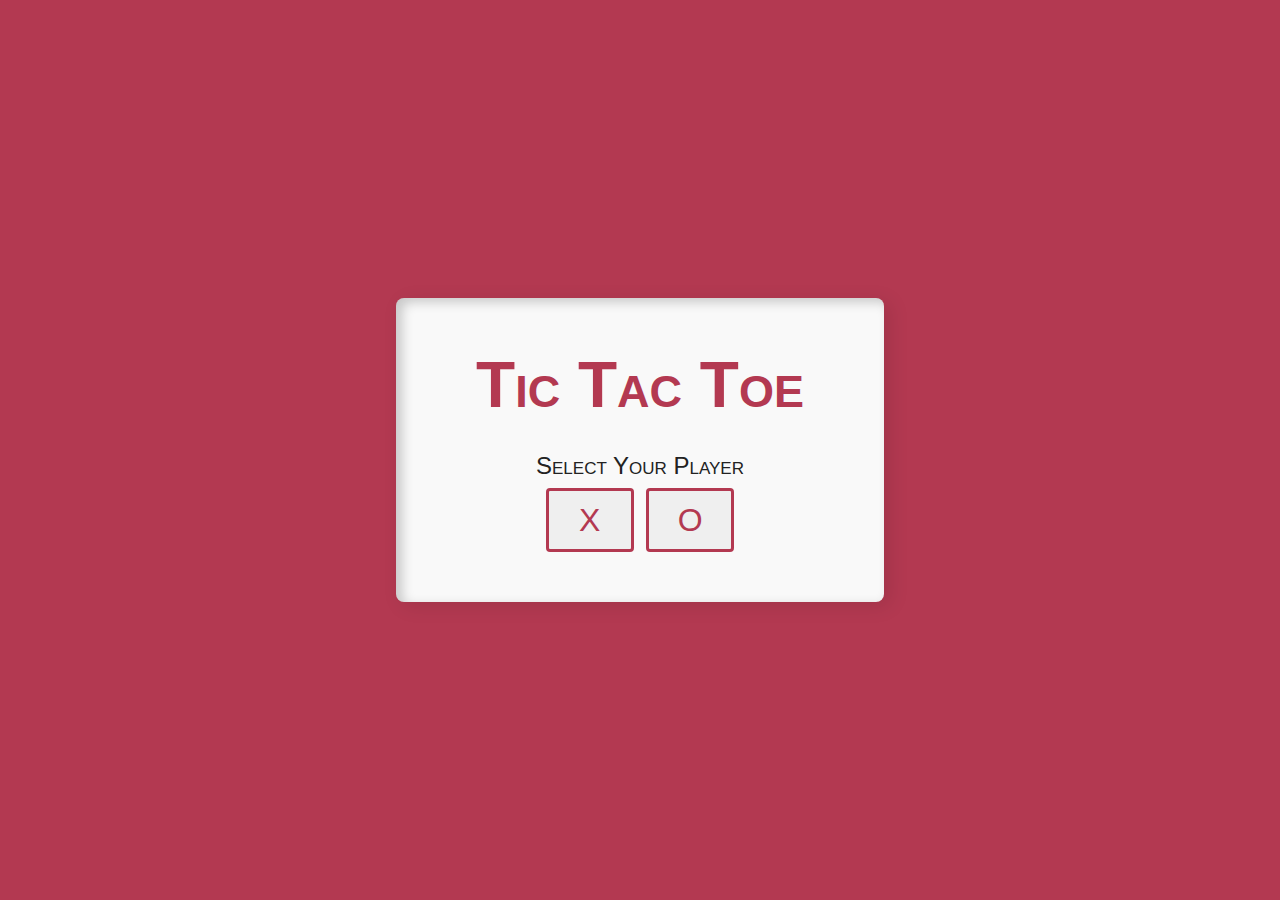
<file: TicTacToe/index.html>
<!DOCTYPE html>
<html lang="en">
  <head>
    <meta charset="UTF-8" />
    <meta http-equiv="X-UA-Compatible" content="IE=edge" />
    <meta name="viewport" content="width=device-width, initial-scale=1.0" />
    <title>Tic Tac Toe</title>
    <link rel="stylesheet" href="style.css" />
  </head>
  <body>
    <div class="selection">
      <h2>Tic Tac Toe</h2>
      <p>Select Your Player</p>
      <div class="players">
        <button class="player" onclick="playerSelect('X')">X</button>
        <button class="player" onclick="playerSelect('O')">O</button>
      </div>
    </div>
    <div class="play-board">
      <table>
        <tr>
          <td class="cell" id="0"></td>
          <td class="cell" id="1"></td>
          <td class="cell" id="2"></td>
        </tr>
        <tr>
          <td class="cell" id="3"></td>
          <td class="cell" id="4"></td>
          <td class="cell" id="5"></td>
        </tr>
        <tr>
          <td class="cell" id="6"></td>
          <td class="cell" id="7"></td>
          <td class="cell" id="8"></td>
        </tr>
      </table>
      <button class="reset" onclick="startGame()">Reset</button>
    </div>
    <script src="script.js"></script>
  </body>
</html>
</file>
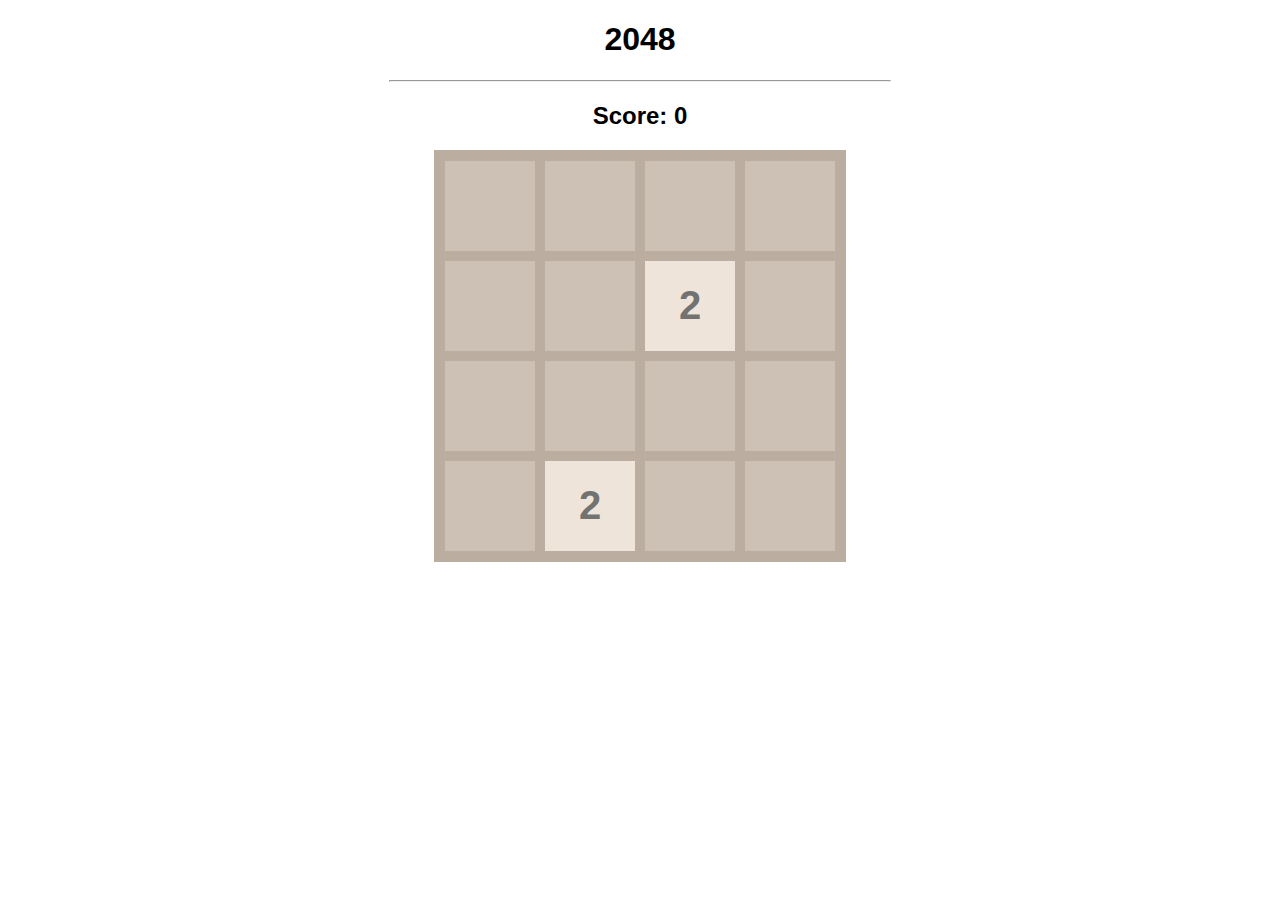
<file: 2048/2048.html>
<!DOCTYPE html>
<html lang="en">
  <head>
    <meta charset="UTF-8" />
    <meta http-equiv="X-UA-Compatible" content="IE=edge" />
    <meta name="viewport" content="width=device-width, initial-scale=1.0" />
    <title>2048</title>
    <link rel="stylesheet" href="2048.css" />
    <script src="2048.js"></script>
  </head>
  <body>
    <h1>2048</h1>
    <hr />
    <h2>Score: <span id="score">0</span></h2>
    <div id="board"></div>
  </body>
</html>
</file>
<file: TicTacToe/style.css>
* {
  margin: 0;
  padding: 0;
  border: 0;
  box-sizing: border-box;
  font-family: Arial, Helvetica, sans-serif;
}

body {
  height: 100vh;
  display: flex;
  align-items: center;
  justify-content: center;
  background: #b33951;
}

.selection {
  padding: 50px 80px;
  border-radius: 8px;
  background: #f9f9f9;
  text-align: center;
  box-shadow: 6px 4px 20px rgba(0, 0, 0, 0.1),
    inset 6px 4px 12px rgba(0, 0, 0, 0.2);
}

.selection h2 {
  color: #b33951;
  font-size: 4rem;
  font-weight: 600;
  font-variant: small-caps;
}

.selection p {
  color: #222;
  font-size: 1.5rem;
  font-weight: 500;
  font-variant: small-caps;
  margin-top: 30px;
}

.selection .players {
  width: 100%;
  margin-top: 8px;
}

.selection .players .player {
  cursor: pointer;
  color: #b33951;
  width: 5.5rem;
  height: 4rem;
  margin: 0 4px;
  font-size: 2rem;
  border-radius: 4px;
  border: 3px solid #b33951;
  transition: 0.4s;
}

.selection .players .player:hover {
  color: #fff;
  background: #b33951;
}

.fadeOut {
  animation: hide 0.3s linear alternate;
}

@keyframes hide {
  from {
    opacity: 1;
    transform: scale(1);
  }
  to {
    opacity: 0;
    transform: scale(0);
  }
}
.fadeIn {
  animation: show 0.3s linear alternate;
}

@keyframes show {
  from {
    opacity: 0;
    transform: scale(0);
  }
  to {
    opacity: 1;
    transform: scale(1);
  }
}

.play-board {
  display: none;
  padding: 30px;
  border-radius: 8px;
  background: #f9f9f9;
  text-align: center;
  box-shadow: 6px 4px 20px rgba(0, 0, 0, 0.1),
    inset 6px 4px 12px rgba(0, 0, 0, 0.2);
}

table td {
  width: 3em;
  height: 3em;
  font-size: 2em;
  text-align: center;
  background: #ff9eb150;
  border: 2px solid #f9f9f9;
  border-radius: 8px;
  cursor: pointer;
  transition: 0.4s linear;
}

.reset {
  cursor: pointer;
  color: #b33951;
  padding: 8px 18px;
  margin-top: 30px;

  font-size: 1.5rem;
  border-radius: 4px;
  border: 3px solid #b33951;
  transition: 0.4s;
}

.reset:hover {
  color: #fff;
  background: #b33951;
}
</file>
<file: 2048/2048.css>
body {
  font-family: Arial, Helvetica, sans-serif;
  text-align: center;
}

hr {
  width: 500px;
}

#board {
  width: 400px;
  height: 400px;

  background-color: #cdc1b5;
  border: 6px solid #bbada0;
  margin: 0 auto;

  display: flex;
  flex-wrap: wrap;
}

.tile {
  width: 90px;
  height: 90px;
  border: 5px solid #bbada0;

  font-size: 40px;
  font-weight: bold;
  display: flex;
  justify-content: center;
  align-items: center;
}

.t2 {
  background-color: #eee4da;
  color: #727371;
}
.t4 {
  background-color: #ece0ca;
  color: #727371;
}
.t8 {
  background-color: #f4b17a;
  color: white;
}
.t16 {
  background-color: #f59575;
  color: white;
}
.t32 {
  background-color: #f57c5f;
  color: white;
}
.t64 {
  background-color: #f65d3b;
  color: white;
}
.t128 {
  background-color: #edce71;
  color: white;
}
.t256 {
  background-color: #edcc63;
  color: white;
}
.t512 {
  background-color: #edc651;
  color: white;
}
.t1024 {
  background-color: #eec744;
  color: white;
}
.t2048 {
  background-color: #ecc230;
  color: white;
}
.t4096 {
  background-color: #fe3d3d;
  color: white;
}
.t8192 {
  background-color: #ff2020;
  color: white;
}
</file>
